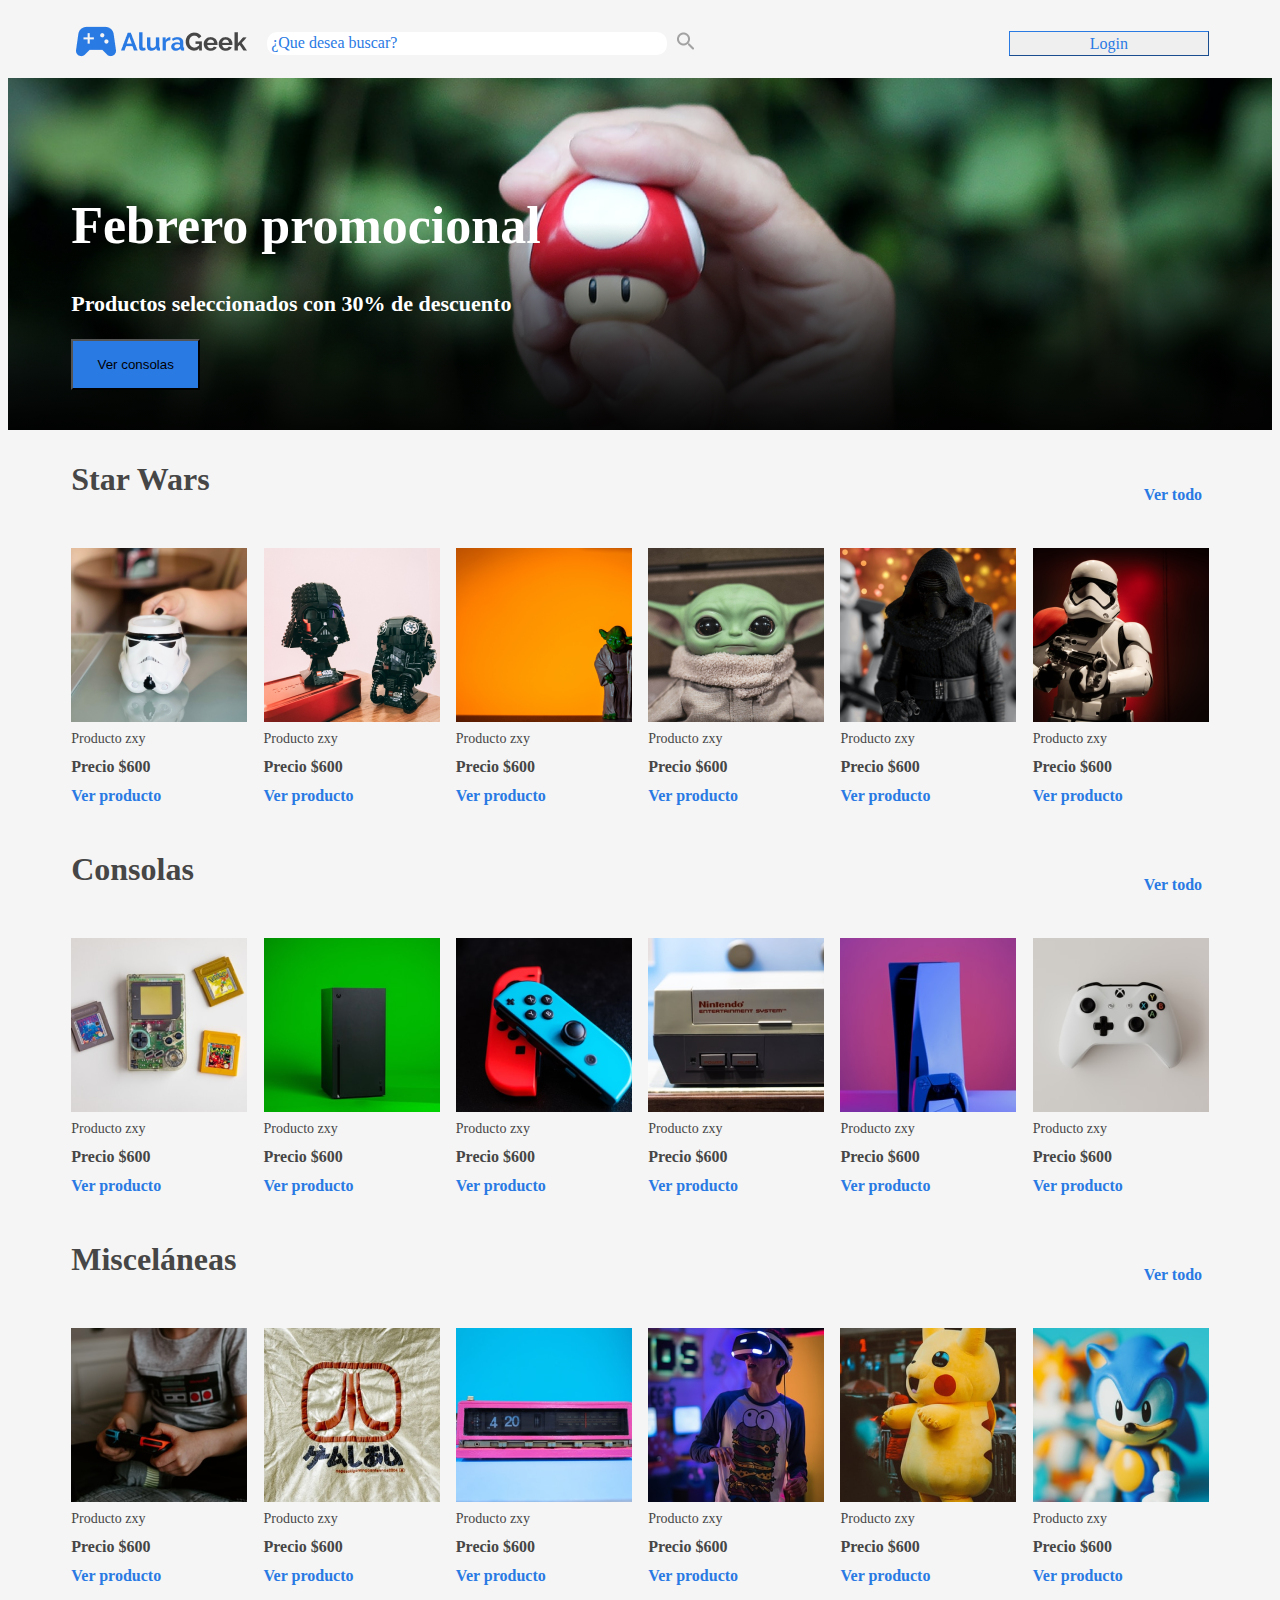
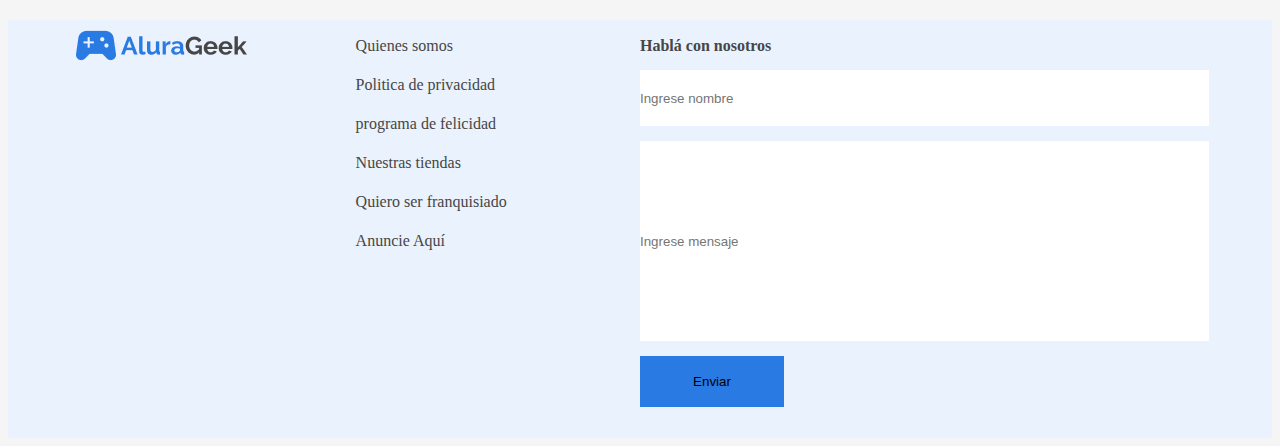
<file: index.html>
<!DOCTYPE html>
<html lang="es">  
<head>    
    <title>Geek Station</title>    
    <meta charset="UTF-8">
    <meta name="title" content="Alura Geek">
    <meta name="description" content="Descripción de la WEB">    
    <link href="style.css" rel="stylesheet">    
</head>  
<body>
        
    <header>
        <div class="login__container">
            <div class="login__container__items">
                <div class="logo__search">
                    <ul>
                        <li> <img class="alura" src="assets/Logo.png"> </li>
                        <li><input class="input__search" type="text" value=" ¿Que desea buscar?"></li>
                        <div  class="lupa">
                            <li><image src="assets/lupa.png"></image></li>
                        </div>
                    </ul>
                </div>

                <div class="login__button">
                    <button type="button" class="button__login">Login</button>
                </div>

            </div>
        </div>       
    </header> 

    <nav>
        <div class="banner__container">
            <div class="banner__container__items">
                <h1 class="banner__titulo1">Febrero promocional </h1>
                <h3 class="banner__titulo2">Productos seleccionados con 30% de descuento</h3> 
                <button type="button" class="button_banner">Ver consolas</button>         
            </div>   
        </div>
    </nav>

    
    <section>      
        <article>

            <div class="article__container">
               
                <div class="items">

                    <div class="title__items">
                        <ul>
                            <li class="section">Star Wars</li>
                            <li class="see_more">Ver todo</li>
                        </ul>
                    </div>
                    
                    <div class="products">
                        <ul>
                            <div class="uno">
                                <li><img src="assets/star-wars.png">
                                    <ul class="products_description">
                                        <li class="li__description ">Producto zxy</li>
                                        <li class="li__precio" >Precio $600</li>
                                        <li class="li__ver" >Ver producto</li>
                                    </ul>
                                </li>
                            </div>

                            <div class="dos">
                                <li><img src="assets/stw-1.png">
                                    <ul class="products_description">
                                        <li class="li__description ">Producto zxy</li>
                                        <li class="li__precio" >Precio $600</li>
                                        <li class="li__ver" >Ver producto</li>
                                    </ul>
                                </li>
                            </div>

                            <div class="tres">
                                <li><img src="assets/stw-2.png">
                                    <ul class="products_description">
                                        <li class="li__description ">Producto zxy</li>
                                        <li class="li__precio" >Precio $600</li>
                                        <li class="li__ver" >Ver producto</li>
                                    </ul>
                                </li>
                            </div>

                            <div class="cuatro">
                                <li><img src="assets/stw-3.png">
                                    <ul class="products_description">
                                        <li class="li__description ">Producto zxy</li>
                                        <li class="li__precio" >Precio $600</li>
                                        <li class="li__ver" >Ver producto</li>
                                    </ul>
                                </li>
                            </div>

                            <div class="cinco">
                                <li><img src="assets/stw-4.png">
                                    <ul class="products_description">
                                        <li class="li__description ">Producto zxy</li>
                                        <li class="li__precio" >Precio $600</li>
                                        <li class="li__ver" >Ver producto</li>
                                    </ul>
                                </li>
                            </div>

                            <div class="seis">
                                <li><img src="assets/stw-5.png">
                                    <ul class="products_description">
                                        <li class="li__description ">Producto zxy</li>
                                        <li class="li__precio" >Precio $600</li>
                                        <li class="li__ver" >Ver producto</li>
                                    </ul>
                                </li>
                            </div>
                        </ul>

                    </div>

                </div>

                <div class="items">

                    <div class="title__items">
                        <ul>
                            <li class="section">Consolas</li>
                            <li class="see_more">Ver todo</li>
                        </ul>
                    </div>
                    
                    <div class="products">
                        <ul>
                            <li><img src="assets/consola1.png">
                                <ul class="products_description">
                                    <li class="li__description ">Producto zxy</li>
                                    <li class="li__precio" >Precio $600</li>
                                    <li class="li__ver" >Ver producto</li>
                                </ul>
                            </li>

                            <li><img src="assets/consola2.png">
                                <ul class="products_description">
                                    <li class="li__description ">Producto zxy</li>
                                    <li class="li__precio" >Precio $600</li>
                                    <li class="li__ver" >Ver producto</li>
                                </ul>
                            </li>

                            <div class="tres">
                                <li><img src="assets/consola3.png">
                                    <ul class="products_description">
                                        <li class="li__description ">Producto zxy</li>
                                        <li class="li__precio" >Precio $600</li>
                                        <li class="li__ver" >Ver producto</li>
                                    </ul>
                                </li>
                            </div>

                            <div class="cuatro">
                                <li><img src="assets/consola4.png">
                                    <ul class="products_description">
                                        <li class="li__description ">Producto zxy</li>
                                        <li class="li__precio" >Precio $600</li>
                                        <li class="li__ver" >Ver producto</li>
                                    </ul>
                                </li>
                            </div>


                            <div class="cinco">
                                <li><img src="assets/consola5.png">
                                    <ul class="products_description">
                                        <li class="li__description ">Producto zxy</li>
                                        <li class="li__precio" >Precio $600</li>
                                        <li class="li__ver" >Ver producto</li>
                                    </ul>
                                </li>
                            </div>

                            <div class="seis">
                                <li><img src="assets/consola6.png">
                                    <ul class="products_description">
                                        <li class="li__description ">Producto zxy</li>
                                        <li class="li__precio" >Precio $600</li>
                                        <li class="li__ver" >Ver producto</li>
                                    </ul>
                                </li>
                            </div>
                        </ul>

                    </div>

                </div>

                <div class="items">

                    <div class="title__items">
                        <ul>
                            <li class="section">Misceláneas</li>
                            <li class="see_more">Ver todo</li>
                        </ul>
                    </div>
                    
                    <div class="products">
                        <ul>
                            <li><img src="assets/miss1.png">
                                <ul class="products_description">
                                    <li class="li__description ">Producto zxy</li>
                                    <li class="li__precio" >Precio $600</li>
                                    <li class="li__ver" >Ver producto</li>
                                </ul>
                            </li>

                            <li><img src="assets/miss2.png">
                                <ul class="products_description">
                                    <li class="li__description ">Producto zxy</li>
                                    <li class="li__precio" >Precio $600</li>
                                    <li class="li__ver" >Ver producto</li>
                                </ul>
                            </li>

                            <div class="tres">
                                <li><img src="assets/miss3.png">
                                    <ul class="products_description">
                                        <li class="li__description ">Producto zxy</li>
                                        <li class="li__precio" >Precio $600</li>
                                        <li class="li__ver" >Ver producto</li>
                                    </ul>
                                </li>
                            </div>

                            <div class="cuatro">
                                <li><img src="assets/miss4.png">
                                    <ul class="products_description">
                                        <li class="li__description ">Producto zxy</li>
                                        <li class="li__precio" >Precio $600</li>
                                        <li class="li__ver" >Ver producto</li>
                                    </ul>
                                </li>
                            </div>

                            <div class="cinco">
                                <li><img src="assets/miss5.png">
                                    <ul class="products_description">
                                        <li class="li__description ">Producto zxy</li>
                                        <li class="li__precio" >Precio $600</li>
                                        <li class="li__ver" >Ver producto</li>
                                    </ul>
                                </li>
                            </div>

                            <div class="seis">
                                <li><img src="assets/miss6.png">
                                    <ul class="products_description">
                                        <li class="li__description ">Producto zxy</li>
                                        <li class="li__precio" >Precio $600</li>
                                        <li class="li__ver" >Ver producto</li>
                                    </ul>
                            </li>
                            </div>
                        </ul>

                    </div>

                </div>

            </div>

            
        </article>      
    </section>


    <footer>
        <div class="footer__container">
            
            <div class="footer__items">
                

                <div class="une">
                    <div class="logo">
                        <img class="alura" src="assets/Logo.png">
                    </div>
                    <div class="mapa">
                        <ul class="mapa__list">
                            <li>Quienes somos </li>
                            <li>Politica de privacidad</li>
                            <li>programa de felicidad</li>
                            <li>Nuestras tiendas</li>
                            <li>Quiero ser franquisiado</li>
                            <li>Anuncie Aquí</li>
                        </ul>
                    </div>
                </div>



                <div class="form__contact">
                    <ul>
                        <li class="habla">Hablá con nosotros</li>
                        <li><input class="txtName" type="text" name="nombre" placeholder="Ingrese nombre"> </li>
                        <li><input class="txtMensaje" type="text" name="mensaje" placeholder="Ingrese mensaje"></li>
                        <li><button class="btnSubmit" type="submit"> Enviar</button> </li>
                    </ul>

                </div>
            </div>
        </div>
    </footer>

</body>  
</html>
</file>
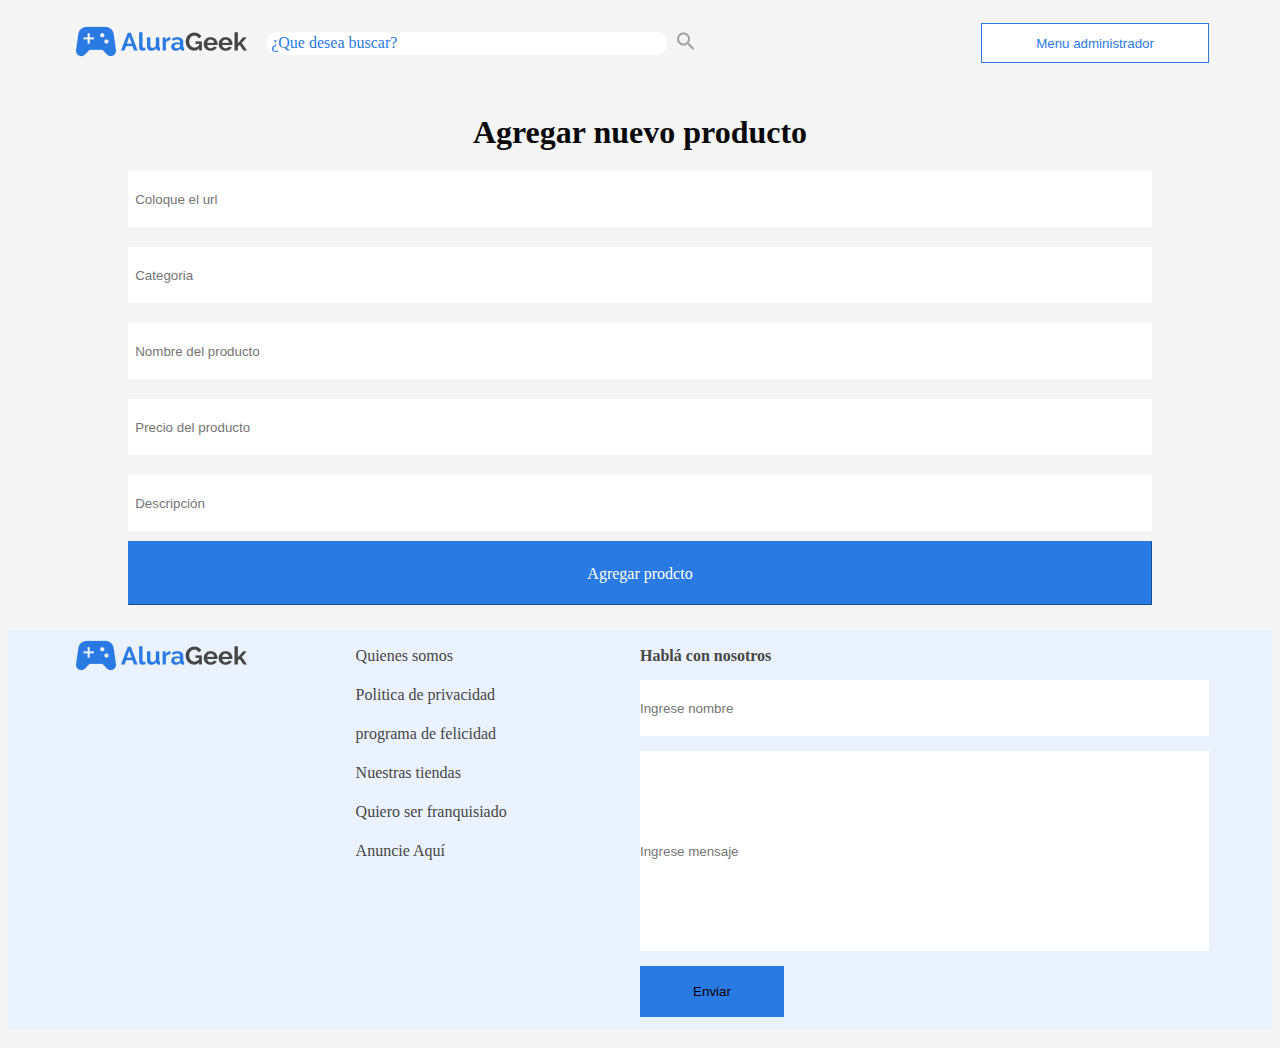
<file: agrega_producto.html>
<!DOCTYPE html>
<html lang="es">  
<head>    
    <title>Título de la WEB</title>    
    <meta charset="UTF-8">
    <meta name="title" content="Alura Geek">
    <meta name="description" content="Descripción de la WEB">    
    <link href="style__agrega__producto.css" rel="stylesheet">    
</head>  
<body>
        
    <header>
        <div class="login__container">
            <div class="login__container__items">
                <div class="logo__search">
                    <ul>
                        <li> <img class="alura" src="assets/Logo.png"> </li>
                        <li><input class="input__search" type="text" value=" ¿Que desea buscar?"></li>
                        <div  class="lupa">
                            <li><image src="assets/lupa.png"></image></li>
                        </div>
                    </ul>
                </div>
                <div class="login__button">
                    <button type="button" class="menu__administrador">Menu administrador</button>
                </div>

            </div>
        </div>       
    </header> 

    <nav>
        
        <div class="banner__container">
            <div class="banner__container__items">
                <form class="form__container" action="#" method="">
                    <h2 class="elementos_form" id="titulo1">Agregar nuevo producto</h2>
                    <input type="url" class="elementos_form" placeholder="  Coloque el url">
                    <input type="text" class="elementos_form"  placeholder="  Categoria">
                    <input type="text" class="elementos_form" placeholder="  Nombre del producto">
                    <input type="number" class="elementos_form" placeholder="  Precio del producto">
                    <input type="text" class="elementos_form" placeholder="  Descripción">
                    <button type="submit" class="button__login">Agregar prodcto</button>
                </form>         
            </div>   
        </div>

    </nav>

    

    <footer>
        <div class="footer__container">
            
            <div class="footer__items">
                

                <div class="une">

                    <div class="logo">
                        <img class="alura" src="assets/Logo.png">
                    </div>

                    <div class="mapa">
                        <ul class="mapa__list">
                            <li>Quienes somos </li>
                            <li>Politica de privacidad</li>
                            <li>programa de felicidad</li>
                            <li>Nuestras tiendas</li>
                            <li>Quiero ser franquisiado</li>
                            <li>Anuncie Aquí</li>
                        </ul>
                    </div>
                    
                </div>



                <div class="form__contact">
                    <ul>
                        <li class="habla">Hablá con nosotros</li>
                        <li><input class="txtName" type="text" name="nombre" placeholder="Ingrese nombre"> </li>
                        <li><input class="txtMensaje" type="text" name="mensaje" placeholder="Ingrese mensaje"></li>
                        <li><button class="btnSubmit" type="submit"> Enviar</button> </li>
                    </ul>

                </div>
            </div>
        </div>
    </footer>

</body>  
</html>
</file>
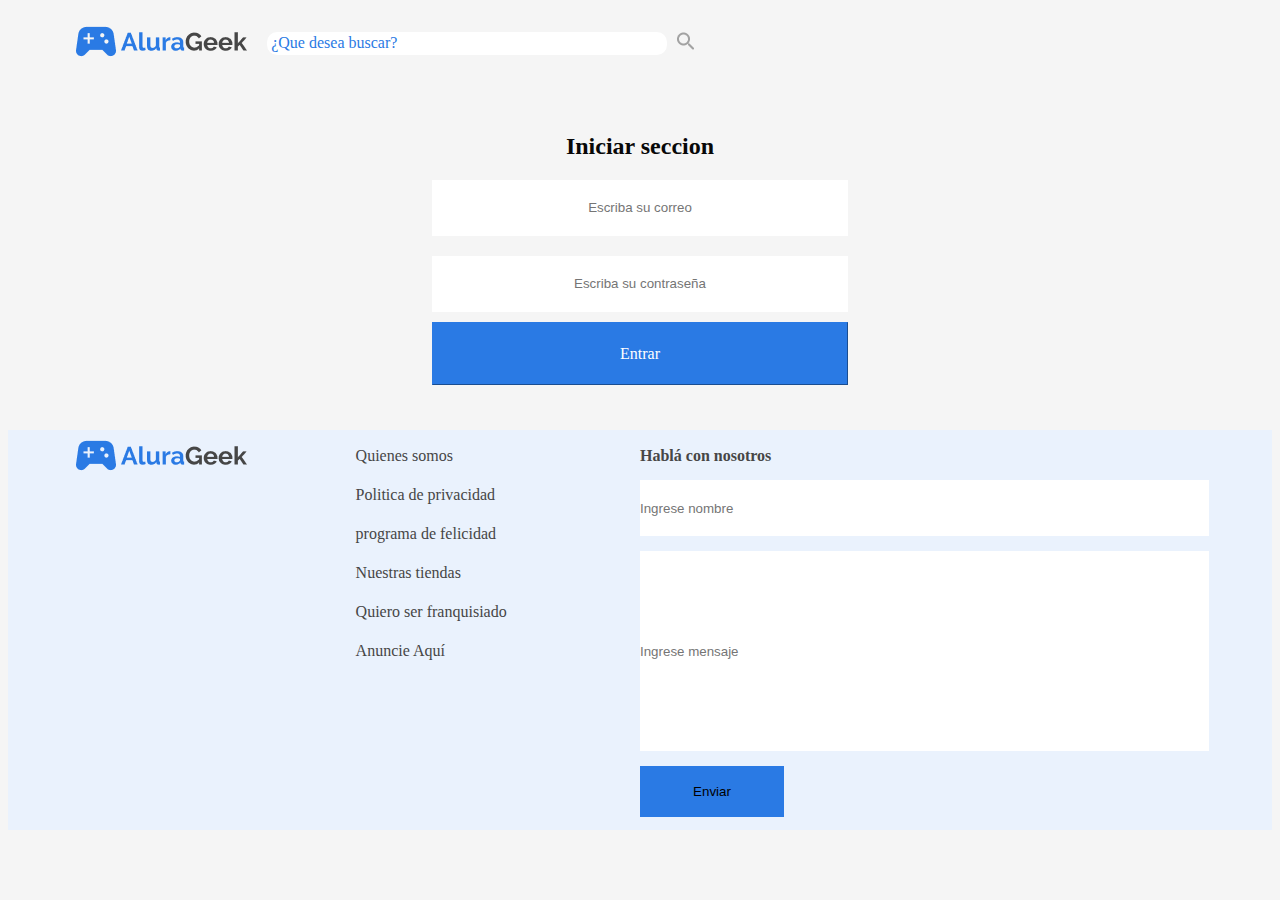
<file: homelogin.html>
<!DOCTYPE html>
<html lang="es">  
<head>    
    <title>Título de la WEB</title>    
    <meta charset="UTF-8">
    <meta name="title" content="Alura Geek">
    <meta name="description" content="Descripción de la WEB">    
    <link href="stylehomelogin.css" rel="stylesheet">  
     
</head>  
<body>
        
    <header>
        <div class="login__container">
            <div class="login__container__items">
                <div class="logo__search">
                    <ul>
                        <li> <img class="alura" src="assets/Logo.png"> </li>
                        <li><input class="input__search" type="text" value=" ¿Que desea buscar?"></li>
                        <div  class="lupa">
                            <li><image src="assets/lupa.png"></image></li>
                        </div>
                    </ul>
                </div>

            </div>
        </div>       
    </header> 

    <nav>
        
        <div class="banner__container">
            <div class="banner__container__items">
                <form class="form__container" id="form__container">
                    <h2 class="elementos_form" id="titulo1">Iniciar seccion</h2>
                    <input type="email" class="elementos_form" id="emailTxt" placeholder="Escriba su correo">
                    <input type="password" class="elementos_form" id="passwordTxt" placeholder="Escriba su contraseña">
                    <button type="submit" class="button__login" id="loginBtn">Entrar</button>
                </form>         
            </div>   
        </div>

    </nav>

    

    <footer>
        <div class="footer__container">
            
            <div class="footer__items">
                

                <div class="une">

                    <div class="logo">
                        <img class="alura" src="assets/Logo.png">
                    </div>

                    <div class="mapa">
                        <ul class="mapa__list">
                            <li>Quienes somos </li>
                            <li>Politica de privacidad</li>
                            <li>programa de felicidad</li>
                            <li>Nuestras tiendas</li>
                            <li>Quiero ser franquisiado</li>
                            <li>Anuncie Aquí</li>
                        </ul>
                    </div>
                    
                </div>



                <div class="form__contact">
                    <ul>
                        <li class="habla">Hablá con nosotros</li>
                        <li><input class="txtName" type="text" name="nombre" placeholder="Ingrese nombre"> </li>
                        <li><input class="txtMensaje" type="text" name="mensaje" placeholder="Ingrese mensaje"></li>
                        <li><button class="btnSubmit" type="submit"> Enviar</button> </li>
                    </ul>

                </div>
            </div>
        </div>
    </footer>

</body>  
<script src="script.js"></script> 
</html>
</file>
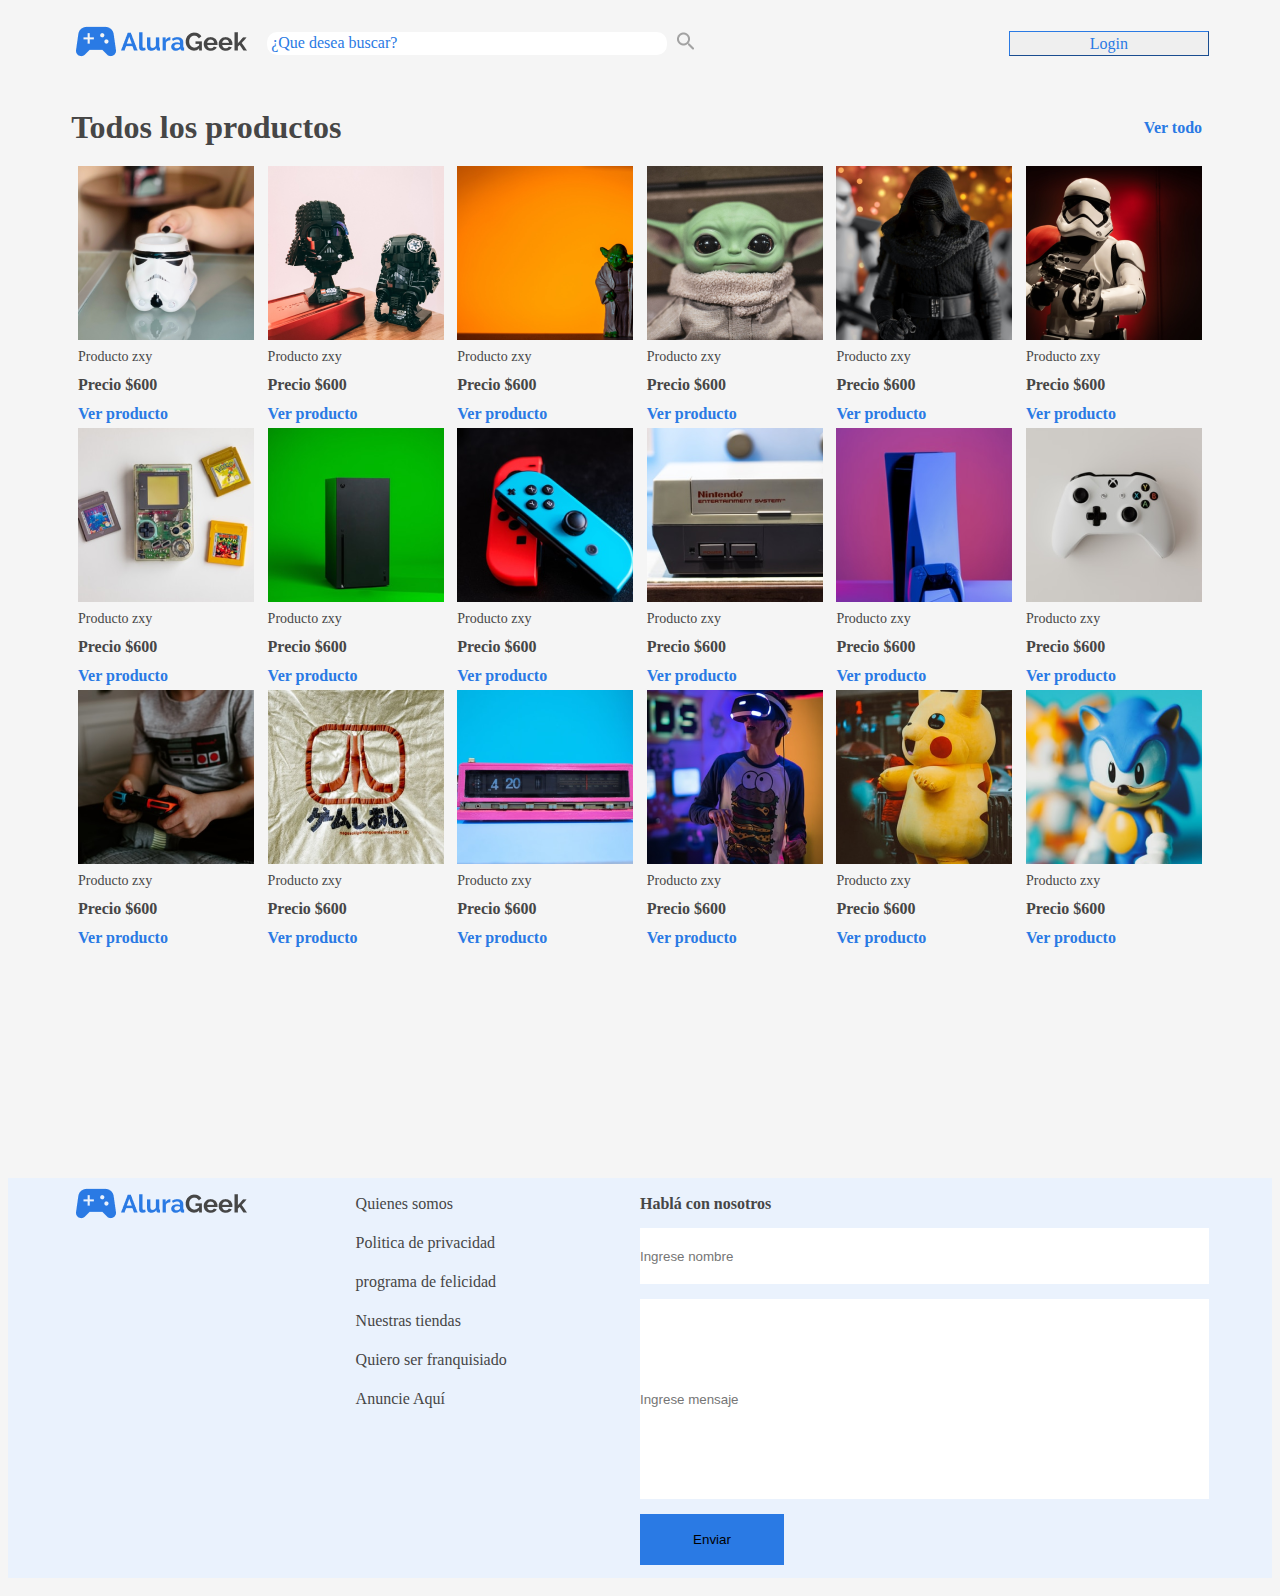
<file: todoslosproductos.html>
<!DOCTYPE html>
<html lang="es">  
<head>    
    <title>Título de la WEB</title>    
    <meta charset="UTF-8">
    <meta name="title" content="Alura Geek">
    <meta name="description" content="Descripción de la WEB">    
    <link href="stylestodoslosproductos.css" rel="stylesheet">    
</head>  
<body>
        
    <header>
        <div class="login__container">
            <div class="login__container__items">
                <div class="logo__search">
                    <ul>
                        <li> <img class="alura" src="assets/Logo.png"> </li>
                        <li><input class="input__search" type="text" value=" ¿Que desea buscar?"></li>
                        <div  class="lupa">
                            <li><image src="assets/lupa.png"></image></li>
                        </div>
                    </ul>
                </div>

                <div class="login__button">
                    <button type="button" class="button__login">Login</button>
                </div>

            </div>
        </div>       
    </header> 

    
    <section>      
        <article>
            <div class="article__container">
                <div class="items">
                    <div class="title__items">
                        <ul>
                            <li class="section">Todos los productos</li>
                            <li class="see_more">Ver todo</li>
                        </ul>
                    </div>
                    <div class="products">
                        
                            <div class="uno">
                                <li><img src="assets/star-wars.png">
                                    <ul class="products_description">
                                        <li class="li__description ">Producto zxy</li>
                                        <li class="li__precio" >Precio $600</li>
                                        <li class="li__ver" >Ver producto</li>
                                    </ul>
                                </li>
                            </div>

                            <div class="dos">
                                <li><img src="assets/stw-1.png">
                                    <ul class="products_description">
                                        <li class="li__description ">Producto zxy</li>
                                        <li class="li__precio" >Precio $600</li>
                                        <li class="li__ver" >Ver producto</li>
                                    </ul>
                                </li>
                            </div>

                            <div class="tres">
                                <li><img src="assets/stw-2.png">
                                    <ul class="products_description">
                                        <li class="li__description ">Producto zxy</li>
                                        <li class="li__precio" >Precio $600</li>
                                        <li class="li__ver" >Ver producto</li>
                                    </ul>
                                </li>
                            </div>

                            <div class="cuatro">
                                <li><img src="assets/stw-3.png">
                                    <ul class="products_description">
                                        <li class="li__description ">Producto zxy</li>
                                        <li class="li__precio" >Precio $600</li>
                                        <li class="li__ver" >Ver producto</li>
                                    </ul>
                                </li>
                            </div>

                            <div class="cinco">
                                <li><img src="assets/stw-4.png">
                                    <ul class="products_description">
                                        <li class="li__description ">Producto zxy</li>
                                        <li class="li__precio" >Precio $600</li>
                                        <li class="li__ver" >Ver producto</li>
                                    </ul>
                                </li>
                            </div>

                            <div class="seis">
                                <li><img src="assets/stw-5.png">
                                    <ul class="products_description">
                                        <li class="li__description ">Producto zxy</li>
                                        <li class="li__precio" >Precio $600</li>
                                        <li class="li__ver" >Ver producto</li>
                                    </ul>
                                </li>
                            </div>

                            <div class="seis">
                            <li><img src="assets/consola1.png">
                                <ul class="products_description">
                                    <li class="li__description ">Producto zxy</li>
                                    <li class="li__precio" >Precio $600</li>
                                    <li class="li__ver" >Ver producto</li>
                                </ul>
                            </li>
                            </div>

                            <div class="seis">
                            <li><img src="assets/consola2.png">
                                <ul class="products_description">
                                    <li class="li__description ">Producto zxy</li>
                                    <li class="li__precio" >Precio $600</li>
                                    <li class="li__ver" >Ver producto</li>
                                </ul>
                            </li>
                            </div>

                            <div class="tres">
                                <li><img src="assets/consola3.png">
                                    <ul class="products_description">
                                        <li class="li__description ">Producto zxy</li>
                                        <li class="li__precio" >Precio $600</li>
                                        <li class="li__ver" >Ver producto</li>
                                    </ul>
                                </li>
                            </div>

                            <div class="cuatro">
                                <li><img src="assets/consola4.png">
                                    <ul class="products_description">
                                        <li class="li__description ">Producto zxy</li>
                                        <li class="li__precio" >Precio $600</li>
                                        <li class="li__ver" >Ver producto</li>
                                    </ul>
                                </li>
                            </div>


                            <div class="cinco">
                                <li><img src="assets/consola5.png">
                                    <ul class="products_description">
                                        <li class="li__description ">Producto zxy</li>
                                        <li class="li__precio" >Precio $600</li>
                                        <li class="li__ver" >Ver producto</li>
                                    </ul>
                                </li>
                            </div>

                            <div class="seis">
                                <li><img src="assets/consola6.png">
                                    <ul class="products_description">
                                        <li class="li__description ">Producto zxy</li>
                                        <li class="li__precio" >Precio $600</li>
                                        <li class="li__ver" >Ver producto</li>
                                    </ul>
                                </li>
                            </div>
                            <div class="seis">
                            <li><img src="assets/miss1.png">
                                <ul class="products_description">
                                    <li class="li__description ">Producto zxy</li>
                                    <li class="li__precio" >Precio $600</li>
                                    <li class="li__ver" >Ver producto</li>
                                </ul>
                            </li>
                            </div>

                            <div class="seis">
                            <li><img src="assets/miss2.png">
                                <ul class="products_description">
                                    <li class="li__description ">Producto zxy</li>
                                    <li class="li__precio" >Precio $600</li>
                                    <li class="li__ver" >Ver producto</li>
                                </ul>
                            </li>
                            </div>

                            <div class="tres">
                                <li><img src="assets/miss3.png">
                                    <ul class="products_description">
                                        <li class="li__description ">Producto zxy</li>
                                        <li class="li__precio" >Precio $600</li>
                                        <li class="li__ver" >Ver producto</li>
                                    </ul>
                                </li>
                            </div>

                            <div class="cuatro">
                                <li><img src="assets/miss4.png">
                                    <ul class="products_description">
                                        <li class="li__description ">Producto zxy</li>
                                        <li class="li__precio" >Precio $600</li>
                                        <li class="li__ver" >Ver producto</li>
                                    </ul>
                                </li>
                            </div>

                            <div class="cinco">
                                <li><img src="assets/miss5.png">
                                    <ul class="products_description">
                                        <li class="li__description ">Producto zxy</li>
                                        <li class="li__precio" >Precio $600</li>
                                        <li class="li__ver" >Ver producto</li>
                                    </ul>
                                </li>
                            </div>

                            <div class="seis">
                                <li><img src="assets/miss6.png">
                                    <ul class="products_description">
                                        <li class="li__description ">Producto zxy</li>
                                        <li class="li__precio" >Precio $600</li>
                                        <li class="li__ver" >Ver producto</li>
                                    </ul>
                            </li>
                            </div>               

                        
 
                    </div>

                </div>

                

                

            </div>

            
        </article>      
    </section>


    <footer>
        <div class="footer__container">
            
            <div class="footer__items">
                

                <div class="une">
                    <div class="logo">
                        <img class="alura" src="assets/Logo.png">
                    </div>
                    <div class="mapa">
                        <ul class="mapa__list">
                            <li>Quienes somos </li>
                            <li>Politica de privacidad</li>
                            <li>programa de felicidad</li>
                            <li>Nuestras tiendas</li>
                            <li>Quiero ser franquisiado</li>
                            <li>Anuncie Aquí</li>
                        </ul>
                    </div>
                </div>

                <div class="form__contact">
                    <ul>
                        <li class="habla">Hablá con nosotros</li>
                        <li><input class="txtName" type="text" name="nombre" placeholder="Ingrese nombre"> </li>
                        <li><input class="txtMensaje" type="text" name="mensaje" placeholder="Ingrese mensaje"></li>
                        <li><button class="btnSubmit" type="submit"> Enviar</button> </li>
                    </ul>

                </div>
            </div>
        </div>
    </footer>

</body>  
</html>
</file>
<file: style.css>
/*--------------main styles -------------    */

header .login__container{
    width:100%;
    height: 70px;
    margin:0px;

}
nav .banner__container {
    width:100%;
    height: 352px;
    background: linear-gradient(180deg, rgba(0, 0, 0, 0) 41.15%, rgba(0, 0, 0, 0.8) 100%), url(/assets/banner-image.png);
    background-repeat: no-repeat;
    background-position: center; /* Center the image */
    background-size: cover; /* Resize the background image to cover the entire container */
}
section .article__container{
    width:100%;
    height: 1100px;
    margin:0px;
}
footer .footer__container{
    width:100%;
    margin-top:90px;
    /*padding-top: 70px;*/
    /* Azul/10% */
    background: #EAF2FD;
    /*border: solid 1px;*/

}
body{
    background: #F5F5F5;
}

/*------------------desktop  styles -----------------*/




/*-----------Loging header ----------*/
.login__container{
    display:flex;
    flex-direction:column;

    align-items: center;
    justify-content: center;
  

   
}
.login__container__items{
    width:90%;
    display:flex;
    justify-content:space-between;
    align-items: center;
    /*border: 1px solid black;*/
}

.input__search{
    width:400px;
    height: 23px;
    color: #2A7AE4;
    font-family: 'Raleway';
    font-style: normal;
    font-weight: 400;
    font-size: 16px;
    line-height: 19px;
    border-color: #2A7AE4;
    border-width: 1px; 
    margin-left: 20px;
    border:0px;
}

.logo__search {
    width:55%;
    align-items: center;
}
.logo__search input{
    border:0;
    border-radius: 10px 10px;

}

.login__button{
    width:20%;
    display:flex;
    justify-content:flex-end;
}

.button__login{
    width:200px;
    height: 25px;
    color: #2A7AE4;
    font-family: 'Raleway';
    font-style: normal;
    font-weight: 400;
    font-size: 16px;
    line-height: 19px;
    border-color: #2A7AE4;
    border-width: 1px;
}

.logo__search ul {
    display:flex;
    align-items: center;
    list-style:none;
    justify-content: space-between;
    /*justify-content: flex-start;*/
    
    padding: 0;
    
}
.lupa {

    /*border:1px solid black !important;*/
    width:10%;
    padding-left:10px;
}

/******************  bannner ***********************/


.banner__container{
    /*border:1px solid red !important;*/
    display:flex;
    flex-direction:column;

    align-items: center;
    justify-content: flex-end;
 
}
.banner__container__items{
    width:90%;
    /*border:1px solid white;*/
    color: #FFFFFF;
    margin-bottom:40px;
}
.banner__titulo1{
    width: 751px;
    width: auto;
    height: 61px;
    font-family: 'Raleway';
    font-style: normal;
    font-weight: 700;
    font-size: 52px;
    line-height: 61px;
}

.banner__titulo2{
    width: 751px;
    height: 26px;
    width: auto;
    
    font-family: 'Raleway';
    font-style: normal;
    font-weight: 700;
    font-size: 22px;
    line-height: 26px;
    color: #FFFFFF;
}

.button_banner{
    width: 129px;
    height: 51px;
    background: #2A7AE4;
}

/******************  articles*********************/

.article__container{

    display:flex;
    flex-direction:column;
    align-items: center;
 
}


/*.article__container ul{*/
.title__items ul{
    width:100%;
    display:flex;
    justify-content: space-between;
    list-style:none;
    padding:0;
    margin: 0;
   /* border:1px solid black;*/
    align-items: center;

}


.items{
    width:90%;
    height:400px;
    display:flex;
    flex-direction:column;
    margin-top: 10px;
    margin-bottom: 10px;
    /*border:1px solid black;*/

    /*align-items: center;*/
}
.title__items{
    /*border:1px solid black;*/
    display:flex;
    width:100%;
    margin-top: 20px;
    margin-bottom: 20px;

}
.products ul{
    padding:0;
    margin: 0;
    list-style:none;
    display:flex;
    justify-content:space-between;
}


.products_description{

    flex-direction:column;


    
}
.section{
    width: 148px;
    height: 38px;
    /*border: solid 1px;*/
    padding-bottom: 30px;

    font-family: 'Raleway';
    font-style: normal;
    font-weight: 700;
    font-size: 32px;
    line-height: 38px;

    color: #464646;
}
.see_more{
    width: 65px;
    height: 19px;

    font-family: 'Raleway';
    font-style: normal;
    font-weight: 700;
    font-size: 16px;
    line-height: 19px;
    color: #2A7AE4;
}


.li__description{
    width: 176px;
    height: 16px;
    font-family: 'Raleway';
    font-style: normal;
    font-weight: 500;
    font-size: 14px;
    line-height: 16px;
    color: #464646;
    padding:5px 0 5px 0;
}

.li__precio{
    width: 176px;
    height: 19px;
    font-family: 'Raleway';
    font-style: normal;
    font-weight: 700;
    font-size: 16px;
    line-height: 19px;
    color: #464646;
    padding:5px 0 5px 0;
}
.li__ver{
    width: 100px;
    height: 19px;
    font-family: 'Raleway';
    font-style: normal;
    font-weight: 700;
    font-size: 16px;
    line-height: 19px;
    color: #2A7AE4;
    padding:5px 0 5px 0;
}
/************* fooooter  ***************************/
.footer__container{
    display: flex;
    flex-direction:column;
    align-content: center;
    align-items: center;
    flex-wrap: wrap;
}
.une{
    display:inline-flex;

    width:50%;
    padding:0px;
    margin: 0px;
    justify-content:space-between;
    
}
.footer__items{
    display: flex;
    width:90%;
    align-content: center;
}
.logo{
    width:25%;
}
.mapa{
    width:50%;
    padding:0;
    font-family: 'Raleway';
    font-style: normal;
    font-weight: 500;
    font-size: 16px;
    line-height: 19px;

    


}
.mapa ul{
    list-style: none;
    padding:0;
}
.mapa li{
    margin-bottom:20px;

}
.mapa__list{
    font-family: 'Raleway';
    font-style: normal;
    font-weight: 500;
    font-size: 16px;
    line-height: 19px;
    color: #464646;
}
.form__contact{
    width:50%;

}
.habla{

    font-family: 'Raleway';
    font-style: normal;
    font-weight: 700;
    font-size: 16px;
    line-height: 19px;
    color: #464646;
}
input{
    width: 100%;
    height: 56px;
    margin: 0;
    padding:0;
}
.txtName .txtMensaje{
    width:400px;

   
}
.txtMensaje{
    height:200px !important;
    border:0px;

}
.txtName {
    border:0px;
}

.txtName::placeholder {
   text-align: left;

  }
.txtMensaje::placeholder{
    text-align: left; 
  }


.btnSubmit{
    width: 144px;
    height: 51px;
    background: #2A7AE4;
    border:0;
}
.form__contact ul{
    width:100%;
    list-style: none;
    padding:0;
}
.form__contact li{
    padding-bottom: 15px;
    width:100%;
}

/************************************** tablet ************************************************/
@media only screen and (min-width: 576px) and (max-width: 767px) {

    .cinco{
        display:none;   
    }
    .seis{
        display:none;
    }
    body {

    }

    .products img{
        width: 154px;
        height: 164px;
    }
    .une{
        display:block;
        width:50%;
        padding:0px;
        margin: 0px;
        justify-content:space-between;
        
    }
    .logo__search input{
        border:0;
        border-radius: 10px 10px;
        width:100%;
    }
    .lupa {
        /*border:1px solid black !important;*/
        width:5%;
        padding-left:2px;
    }
    .article__container{

padding: 0;
margin: 0;
     
    }

}

/********************************Mobile****************************************/
@media only screen and (max-width: 575px) {

    .input__search{
        display: none;
    }
    .button__login{
        width: auto;
        order:-1;
    }

    .banner__titulo1{
        width:auto;
    }
    .banner__titulo2{
        width:auto;
    }
    .footer__container{
        height:800px !important;
        width:90%;
    }
    
    .tres{
        display:none;   
    }

    .cuatro{
        display:none;
    }

    .cinco{
        display:none;   
    }

    .seis{
        display:none;
    }

    body {

    }
    .une{

        display: flex;
        flex-direction: column;
        align-items: center; 
    
        width:100%;
    }
    .footer__items{
        display: flex;
        flex-direction:column;
        align-content: center;
        align-items: center;
    }

    .mapa__list{
        display: flex;
        flex-direction: column;
        align-items: center;
    }

    .mapa{
        display: flex;
        flex-direction:column;

        align-items: center;

    }
    .logo{
        padding:0;
        margin:0;


        display: flex;
        flex-direction: column;
        align-items: center;
    }
    .form__contact{
        width:100%;
    }
    

}
</file>
<file: style__agrega__producto.css>
/*--------------main styles -------------    */

header .login__container{
    width:100%;
    height: 70px;
    margin:0px;


}
nav .banner__container {
    width:100%;
    height: 552px;
 
}
section .article__container{
    width:100%;
    height: 1400px;
    margin:0px;
}
footer .footer__container{
    width:100%;
    height: 400px;
    margin:0px;
    /* Azul/10% */
    background: #EAF2FD;

}
body{
    background: #F5F5F5;
}

.camp__descriptions{
    background-color: white;
    margin-bottom:px;
}
/*------------------desktop  styles -----------------*/

.menu__administrador{
    width: 836px;
    height: 40px;
    /* Preto/branco */
    background: #FFFFFF;
    color: #2A7AE4;
    border:1px solid  #2A7AE4;
}


#titulo1{
    font-family: Raleway;
    font-size: 32px;
    font-weight: 700;
    line-height: 38px;
    letter-spacing: 0em;
    text-align: center;

}



/*-----------Loging header ----------*/
.login__container{
    display:flex;
    flex-direction:column;
    align-items: center;
    justify-content: center;
}

.login__container__items{
    width:90%;
    display:flex;
    justify-content:space-between;
    align-items: center;

}

.input__search{
    width:400px;
    height: 23px;
    color: #2A7AE4;
    font-family: 'Raleway';
    font-style: normal;
    font-weight: 400;
    font-size: 16px;
    line-height: 19px;
    border-color: #2A7AE4;
    border-width: 1px; 
    margin-left: 20px;
    border:0px;
}

.logo__search {
    width:55%;
    align-items: center;
}
.logo__search input{
    border:0;
    border-radius: 10px 10px;

}

.login__button{
    width:20%;
    display:flex;
    justify-content:flex-end;
}



.logo__search ul {
    display:flex;
    align-items: center;
    list-style:none;
    justify-content: space-between;
    /*justify-content: flex-start;*/
    
    padding: 0;
    
}
.lupa {

    /*border:1px solid black !important;*/
    width:10%;
    padding-left:10px;
}

/******************  bannner ***********************/


.banner__container{
    /*border:1px solid red !important;*/
    display:flex;
    flex-direction:column;
    align-items: center;
    justify-content:center;
    width: 423px;
    height: 63.13px;

}
.banner__container__items{
    
    /*border:1px solid red !important;*/
    color: #080808;

}


.elementos_form{
    width:100%;
    margin-top:10px;
    margin-bottom: 10px;
    text-align:left;
    border:0px;
    
}


.button__login{
    width:100%;
    height: 63.13px;
    color: #ffffff;
    font-family: 'Raleway';
    font-style: normal;
    font-weight: 400;
    font-size: 16px;
    line-height: 19px;
    border-color: #2A7AE4;
    border-width: 1px;
    background-color: #2A7AE4;



}

/******************  articles*********************/

.article__container{
    display:flex;
    flex-direction:column;
    align-items: center;
 
}


/*.article__container ul{*/
.title__items ul{
    width:100%;
    display:flex;
    justify-content: space-between;
    list-style:none;
    padding:0;
    margin: 0;
   /* border:1px solid black;*/
    align-items: center;

}


.items{
    width:90%;
    height:400px;
    display:flex;
    flex-direction:column;
    margin-top: 10px;
    margin-bottom: 10px;
    /*border:1px solid black;*/

    /*align-items: center;*/
}
.title__items{
    /*border:1px solid black;*/
    display:flex;
    width:100%;
    margin-top: 20px;
    margin-bottom: 20px;

}
.products ul{
    padding:0;
    margin: 0;
    list-style:none;
    display:flex;
    justify-content:space-between;
}


.products_description{

    flex-direction:column;


    
}
.section{
    width: 148px;
    height: 38px;

    font-family: 'Raleway';
    font-style: normal;
    font-weight: 700;
    font-size: 32px;
    line-height: 38px;

    color: #464646;
}
.see_more{
    width: 65px;
    height: 19px;

    font-family: 'Raleway';
    font-style: normal;
    font-weight: 700;
    font-size: 16px;
    line-height: 19px;
    color: #2A7AE4;
}


.li__description{
    width: 176px;
    height: 16px;
    font-family: 'Raleway';
    font-style: normal;
    font-weight: 500;
    font-size: 14px;
    line-height: 16px;
    color: #464646;
    padding:5px 0 5px 0;
}

.li__precio{
    width: 176px;
    height: 19px;
    font-family: 'Raleway';
    font-style: normal;
    font-weight: 700;
    font-size: 16px;
    line-height: 19px;
    color: #464646;
    padding:5px 0 5px 0;
}
.li__ver{
    width: 100px;
    height: 19px;
    font-family: 'Raleway';
    font-style: normal;
    font-weight: 700;
    font-size: 16px;
    line-height: 19px;
    color: #2A7AE4;
    padding:5px 0 5px 0;
}
/************* fooooter  ***************************/
.footer__container{
    display: flex;
    flex-direction:column;
    align-content: center;
    align-items: center;
    flex-wrap: wrap;
}
.une{
    display:inline-flex;

    width:50%;
    padding:0px;
    margin: 0px;
    justify-content:space-between;
    
}
.footer__items{
    display: flex;
    width:90%;
    align-content: center;
}
.logo{
    width:25%;
}
.mapa{
    width:50%;
    padding:0;
    font-family: 'Raleway';
    font-style: normal;
    font-weight: 500;
    font-size: 16px;
    line-height: 19px;
}
.mapa ul{
    list-style: none;
    padding:0;
}
.mapa li{
    margin-bottom:20px;

}
.mapa__list{
    font-family: 'Raleway';
    font-style: normal;
    font-weight: 500;
    font-size: 16px;
    line-height: 19px;
    color: #464646;
}
.form__contact{
    width:50%;

}
.habla{

    font-family: 'Raleway';
    font-style: normal;
    font-weight: 700;
    font-size: 16px;
    line-height: 19px;
    color: #464646;
}
input{
    width: 100%;
    height: 56px;
    margin: 0;
    padding:0;
}
.txtName .txtMensaje{
    width:400px;

   
}
.txtMensaje{
    height:200px !important;
    border:0px;

}
.txtName {
    border:0px;
}

.txtName::placeholder {
   text-align: left;

  }
.txtMensaje::placeholder{
    text-align: left; 
  }


.btnSubmit{
    width: 144px;
    height: 51px;
    background: #2A7AE4;
    border:0;
}
.form__contact ul{
    width:100%;
    list-style: none;
    padding:0;
}
.form__contact li{
    padding-bottom: 15px;
    width:100%;
}

/************************************** tablet ************************************************/
@media only screen and (min-width: 576px) and (max-width: 767px) {

    .menu__administrador{

        order:-1;
    }
    .cinco{
        display:none;   
    }
    .seis{
        display:none;
    }
    body {

    }

    .products img{
        width: 154px;
        height: 164px;
    }
    .une{
        display:block;
        width:50%;
        padding:0px;
        margin: 0px;
        justify-content:space-between;
        
    }
    .logo__search input{
        border:0;
        border-radius: 10px 10px;
        width:100%;
    }
    .lupa {
        /*border:1px solid black !important;*/
        width:5%;
        padding-left:2px;
    }
    .article__container{
        padding: 0;
        margin: 0;
    }




    .banner__container{
        display: flex;
        align-items: center;
        width: 423px;
        color: #080808;
    }
    

    .banner__container__items{
        display: flex;
        flex-direction:column;
        align-items:center;
        align-content: center;
        width: 423px;
        color: #080808;
    
    }


    .button__login{
        display: block;
        width:50%;
        margin-left: 25%;
        margin-right:25%;
        height: 63.13px;
        color: #ffffff;
        font-family: 'Raleway';
        font-style: normal;
        font-weight: 400;
        font-size: 16px;
        line-height: 19px;
        border-color: #2A7AE4;
        border-width: 1px;
        background-color: #2A7AE4;  
    }
    



}

/********************************Mobile****************************************/
@media only screen and (max-width: 575px) {

    .input__search{
        display: none;
    }
    .button__login{
        width: auto;
        order:-1;
    }

    .banner__titulo1{
        width:auto;
    }
    .banner__titulo2{
        width:auto;
    }
    .footer__container{
        height:800px !important;
        width:90%;
    }
    

    .une{

        display: flex;
        flex-direction: column;
        align-items: center; 
    
        width:100%;
    }
    .footer__items{
        display: flex;
        flex-direction:column;
        align-content: center;
        align-items: center;
    }

    .mapa__list{
        display: flex;
        flex-direction: column;
        align-items: center;
    }

    .mapa{
        display: flex;
        flex-direction:column;

        align-items: center;

    }
    .logo{
        padding:0;
        margin:0;


        display: flex;
        flex-direction: column;
        align-items: center;
    }
    .form__contact{
        width:100%;
    }


    .button__login{
        display: block;
        width:50%;
        margin-left: 25%;
        margin-right:25%;
        height: 63.13px;
        color: #ffffff;
        font-family: 'Raleway';
        font-style: normal;
        font-weight: 400;
        font-size: 16px;
        line-height: 19px;
        border-color: #2A7AE4;
        border-width: 1px;
        background-color: #2A7AE4;  
    }
    

}
</file>
<file: stylehomelogin.css>
/*--------------main styles -------------    */

header .login__container{
    width:100%;
    height: 70px;
    margin:0px;


}
nav .banner__container {
    width:100%;
    height: 352px;
 
}
section .article__container{
    width:100%;
    height: 1100px;
    margin:0px;
}
footer .footer__container{
    width:100%;
    height: 400px;
    margin:0px;
    /* Azul/10% */
    background: #EAF2FD;

}
body{
    background: #F5F5F5;
}

/*------------------desktop  styles -----------------*/




/*-----------Loging header ----------*/
.login__container{
    display:flex;
    flex-direction:column;

    align-items: center;
    justify-content: center;
  

   
}
.login__container__items{
    width:90%;
    display:flex;
    justify-content:space-between;
    align-items: center;
    /*border: 1px solid black;*/
}

.input__search{
    width:400px;
    height: 23px;
    color: #2A7AE4;
    font-family: 'Raleway';
    font-style: normal;
    font-weight: 400;
    font-size: 16px;
    line-height: 19px;
    border-color: #2A7AE4;
    border-width: 1px; 
    margin-left: 20px;
    border:0px;
}

.logo__search {
    width:55%;
    align-items: center;
}
.logo__search input{
    border:0;
    border-radius: 10px 10px;

}

.login__button{
    width:20%;
    display:flex;
    justify-content:flex-end;
}



.logo__search ul {
    display:flex;
    align-items: center;
    list-style:none;
    justify-content: space-between;
    /*justify-content: flex-start;*/
    
    padding: 0;
    
}
.lupa {

    /*border:1px solid black !important;*/
    width:10%;
    padding-left:10px;
}

/******************  bannner ***********************/


.banner__container{
    /*border:1px solid red !important;*/
    display:flex;
    flex-direction:column;
    align-items: center;
    justify-content:center;
    width: 423px;
    height: 63.13px;

}
.banner__container__items{
    
    /*border:1px solid red !important;*/
    color: #080808;

}

.elementos_form{
    width:100%;
    margin-top:10px;
    margin-bottom: 10px;
    text-align: center;
    border:0px;
    
}


.button__login{
    width:100%;
    height: 63.13px;
    color: #ffffff;
    font-family: 'Raleway';
    font-style: normal;
    font-weight: 400;
    font-size: 16px;
    line-height: 19px;
    border-color: #2A7AE4;
    border-width: 1px;
    background-color: #2A7AE4;



}

/******************  articles*********************/

.article__container{
    display:flex;
    flex-direction:column;
    align-items: center;
 
}


/*.article__container ul{*/
.title__items ul{
    width:100%;
    display:flex;
    justify-content: space-between;
    list-style:none;
    padding:0;
    margin: 0;
   /* border:1px solid black;*/
    align-items: center;

}


.items{
    width:90%;
    height:400px;
    display:flex;
    flex-direction:column;
    margin-top: 10px;
    margin-bottom: 10px;
    /*border:1px solid black;*/

    /*align-items: center;*/
}
.title__items{
    /*border:1px solid black;*/
    display:flex;
    width:100%;
    margin-top: 20px;
    margin-bottom: 20px;

}
.products ul{
    padding:0;
    margin: 0;
    list-style:none;
    display:flex;
    justify-content:space-between;
}


.products_description{

    flex-direction:column;


    
}
.section{
    width: 148px;
    height: 38px;

    font-family: 'Raleway';
    font-style: normal;
    font-weight: 700;
    font-size: 32px;
    line-height: 38px;

    color: #464646;
}
.see_more{
    width: 65px;
    height: 19px;

    font-family: 'Raleway';
    font-style: normal;
    font-weight: 700;
    font-size: 16px;
    line-height: 19px;
    color: #2A7AE4;
}


.li__description{
    width: 176px;
    height: 16px;
    font-family: 'Raleway';
    font-style: normal;
    font-weight: 500;
    font-size: 14px;
    line-height: 16px;
    color: #464646;
    padding:5px 0 5px 0;
}

.li__precio{
    width: 176px;
    height: 19px;
    font-family: 'Raleway';
    font-style: normal;
    font-weight: 700;
    font-size: 16px;
    line-height: 19px;
    color: #464646;
    padding:5px 0 5px 0;
}
.li__ver{
    width: 100px;
    height: 19px;
    font-family: 'Raleway';
    font-style: normal;
    font-weight: 700;
    font-size: 16px;
    line-height: 19px;
    color: #2A7AE4;
    padding:5px 0 5px 0;
}
/************* fooooter  ***************************/
.footer__container{
    display: flex;
    flex-direction:column;
    align-content: center;
    align-items: center;
    flex-wrap: wrap;
}
.une{
    display:inline-flex;

    width:50%;
    padding:0px;
    margin: 0px;
    justify-content:space-between;
    
}
.footer__items{
    display: flex;
    width:90%;
    align-content: center;
}
.logo{
    width:25%;
}
.mapa{
    width:50%;
    padding:0;
    font-family: 'Raleway';
    font-style: normal;
    font-weight: 500;
    font-size: 16px;
    line-height: 19px;

    


}
.mapa ul{
    list-style: none;
    padding:0;
}
.mapa li{
    margin-bottom:20px;

}
.mapa__list{
    font-family: 'Raleway';
    font-style: normal;
    font-weight: 500;
    font-size: 16px;
    line-height: 19px;
    color: #464646;
}
.form__contact{
    width:50%;

}
.habla{

    font-family: 'Raleway';
    font-style: normal;
    font-weight: 700;
    font-size: 16px;
    line-height: 19px;
    color: #464646;
}
input{
    width: 100%;
    height: 56px;
    margin: 0;
    padding:0;
}
.txtName .txtMensaje{
    width:400px;

   
}
.txtMensaje{
    height:200px !important;
    border:0px;

}
.txtName {
    border:0px;
}

.txtName::placeholder {
   text-align: left;

  }
.txtMensaje::placeholder{
    text-align: left; 
  }


.btnSubmit{
    width: 144px;
    height: 51px;
    background: #2A7AE4;
    border:0;
}
.form__contact ul{
    width:100%;
    list-style: none;
    padding:0;
}
.form__contact li{
    padding-bottom: 15px;
    width:100%;
}

/************************************** tablet ************************************************/
@media only screen and (min-width: 576px) and (max-width: 767px) {

    .cinco{
        display:none;   
    }
    .seis{
        display:none;
    }
    body {

    }

    .products img{
        width: 154px;
        height: 164px;
    }
    .une{
        display:block;
        width:50%;
        padding:0px;
        margin: 0px;
        justify-content:space-between;
        
    }
    .logo__search input{
        border:0;
        border-radius: 10px 10px;
        width:100%;
    }
    .lupa {
        /*border:1px solid black !important;*/
        width:5%;
        padding-left:2px;
    }
    .article__container{
        padding: 0;
        margin: 0;
    }




    .banner__container{
        display: flex;
        align-items: center;
        width: 423px;
        color: #080808;
    }
    

    .banner__container__items{
        display: flex;
        flex-direction:column;
        align-items:center;
        align-content: center;
        width: 423px;
        color: #080808;
    
    }


    .button__login{
        display: block;
        width:50%;
        margin-left: 25%;
        margin-right:25%;
        height: 63.13px;
        color: #ffffff;
        font-family: 'Raleway';
        font-style: normal;
        font-weight: 400;
        font-size: 16px;
        line-height: 19px;
        border-color: #2A7AE4;
        border-width: 1px;
        background-color: #2A7AE4;  
    }
    



}

/********************************Mobile****************************************/
@media only screen and (max-width: 575px) {

    .input__search{
        display: none;
    }
    .button__login{
        width: auto;
        order:-1;
    }

    .banner__titulo1{
        width:auto;
    }
    .banner__titulo2{
        width:auto;
    }
    .footer__container{
        height:800px !important;
        width:90%;
    }
    

    .une{

        display: flex;
        flex-direction: column;
        align-items: center; 
    
        width:100%;
    }
    .footer__items{
        display: flex;
        flex-direction:column;
        align-content: center;
        align-items: center;
    }

    .mapa__list{
        display: flex;
        flex-direction: column;
        align-items: center;
    }

    .mapa{
        display: flex;
        flex-direction:column;

        align-items: center;

    }
    .logo{
        padding:0;
        margin:0;


        display: flex;
        flex-direction: column;
        align-items: center;
    }
    .form__contact{
        width:100%;
    }


    .button__login{
        display: block;
        width:50%;
        margin-left: 25%;
        margin-right:25%;
        height: 63.13px;
        color: #ffffff;
        font-family: 'Raleway';
        font-style: normal;
        font-weight: 400;
        font-size: 16px;
        line-height: 19px;
        border-color: #2A7AE4;
        border-width: 1px;
        background-color: #2A7AE4;  
    }
    

}
</file>
<file: stylestodoslosproductos.css>
/*--------------main styles -------------    */

header .login__container{
    width:100%;
    height: 70px;
    margin:0px;

}

section .article__container{
    width:100%;
    height: 1100px;
    margin:0px;
    flex-wrap: wrap;
}
footer .footer__container{
    width:100%;
    height: 400px;
    margin:0px;
    /* Azul/10% */
    background: #EAF2FD;

}
body{
    background: #F5F5F5;
}

li{
    list-style:none;
}


/*------------------desktop  styles -----------------*/




/*-----------Loging header ----------*/
.login__container{
    display:flex;
    flex-direction:column;

    align-items: center;
    justify-content: center;
  

   
}
.login__container__items{
    width:90%;
    display:flex;
    justify-content:space-between;
    align-items: center;
    /*border: 1px solid black;*/
}

.input__search{
    width:400px;
    height: 23px;
    color: #2A7AE4;
    font-family: 'Raleway';
    font-style: normal;
    font-weight: 400;
    font-size: 16px;
    line-height: 19px;
    border-color: #2A7AE4;
    border-width: 1px; 
    margin-left: 20px;
    border:0px;
}

.logo__search {
    width:55%;
    align-items: center;
}
.logo__search input{
    border:0;
    border-radius: 10px 10px;

}

.login__button{
    width:20%;
    display:flex;
    justify-content:flex-end;
}

.button__login{
    width:200px;
    height: 25px;
    color: #2A7AE4;
    font-family: 'Raleway';
    font-style: normal;
    font-weight: 400;
    font-size: 16px;
    line-height: 19px;
    border-color: #2A7AE4;
    border-width: 1px;
}

.logo__search ul {
    display:flex;
    align-items: center;
    list-style:none;
    justify-content: space-between;
    /*justify-content: flex-start;*/
    
    padding: 0;
    
}
.lupa {

    /*border:1px solid black !important;*/
    width:10%;
    padding-left:10px;
}

/******************  bannner ***********************/



/******************  articles*********************/

.article__container{
    display:flex;
    flex-direction:column;
    align-items: center;
    flex-wrap: wrap;
}
.products{
    height:auto;
    display:flex;
    align-items: center;
    flex-wrap: wrap;
    justify-content:space-around;

}


/*.article__container ul{*/
.title__items ul{
    width:100%;
    display:flex;
    justify-content: space-between;
    list-style:none;
    padding:0;
    margin: 0;
   /* border:1px solid black;*/
    align-items: center;

}


.items{
    width:90%;
    height:400px;
    display:flex;
    flex-direction:column;
    margin-top: 10px;
    margin-bottom: 10px;
    /*border:1px solid black;*/

    /*align-items: center;*/
}
.title__items{
    /*border:1px solid black;*/
    display:flex;
    width:100%;
    margin-top: 20px;
    margin-bottom: 20px;

}
.products ul{
    padding:0;
    margin: 0;
    list-style:none;
    display:flex;
    justify-content:space-between;
}


.products_description{
    flex-direction:column;  
}
.section{
    width:auto;
    height: 38px;

    font-family: 'Raleway';
    font-style: normal;
    font-weight: 700;
    font-size: 32px;
    line-height: 38px;

    color: #464646;
}
.see_more{
    width: 65px;
    height: 19px;

    font-family: 'Raleway';
    font-style: normal;
    font-weight: 700;
    font-size: 16px;
    line-height: 19px;
    color: #2A7AE4;
}


.li__description{
    width: 176px;
    height: 16px;
    font-family: 'Raleway';
    font-style: normal;
    font-weight: 500;
    font-size: 14px;
    line-height: 16px;
    color: #464646;
    padding:5px 0 5px 0;
}

.li__precio{
    width: 176px;
    height: 19px;
    font-family: 'Raleway';
    font-style: normal;
    font-weight: 700;
    font-size: 16px;
    line-height: 19px;
    color: #464646;
    padding:5px 0 5px 0;
}
.li__ver{
    width: 100px;
    height: 19px;
    font-family: 'Raleway';
    font-style: normal;
    font-weight: 700;
    font-size: 16px;
    line-height: 19px;
    color: #2A7AE4;
    padding:5px 0 5px 0;
}
/************* fooooter  ***************************/
.footer__container{
    display: flex;
    flex-direction:column;
    align-content: center;
    align-items: center;
    flex-wrap: wrap;
}
.une{
    display:inline-flex;

    width:50%;
    padding:0px;
    margin: 0px;
    justify-content:space-between;
    
}
.footer__items{
    display: flex;
    width:90%;
    align-content: center;
}
.logo{
    width:25%;
}
.mapa{
    width:50%;
    padding:0;
    font-family: 'Raleway';
    font-style: normal;
    font-weight: 500;
    font-size: 16px;
    line-height: 19px;
}
.mapa ul{
    list-style: none;
    padding:0;
}
.mapa li{
    margin-bottom:20px;

}
.mapa__list{
    font-family: 'Raleway';
    font-style: normal;
    font-weight: 500;
    font-size: 16px;
    line-height: 19px;
    color: #464646;
}
.form__contact{
    width:50%;

}
.habla{

    font-family: 'Raleway';
    font-style: normal;
    font-weight: 700;
    font-size: 16px;
    line-height: 19px;
    color: #464646;
}
input{
    width: 100%;
    height: 56px;
    margin: 0;
    padding:0;
}
.txtName .txtMensaje{
    width:400px;

   
}
.txtMensaje{
    height:200px !important;
    border:0px;

}
.txtName {
    border:0px;
}

.txtName::placeholder {
   text-align: left;

  }
.txtMensaje::placeholder{
    text-align: left; 
}


.btnSubmit{
    width: 144px;
    height: 51px;
    background: #2A7AE4;
    border:0;
}
.form__contact ul{
    width:100%;
    list-style: none;
    padding:0;
}
.form__contact li{
    padding-bottom: 15px;
    width:100%;
}
/************************************t ************************************************/

@media only screen and (min-width: 768px) and (max-width: 1200px) {
    .article__container{
    height:1700px !important;

    }    

}


/************************************** tablet ************************************************/
@media only screen and (min-width: 576px) and (max-width: 767px) {

    .products img{
        width: 154px;
        height: 164px;
    }

    section .article__container{
        width:100%;
        height: 1650px;
        margin:0px;
    }

    .une{
        display:block;
        width:50%;
        padding:0px;
        margin: 0px;
        justify-content:space-between;
        
    }
    .logo__search input{
        border:0;
        border-radius: 10px 10px;
        width:100%;
    }
    .lupa {
        /*border:1px solid black !important;*/
        width:5%;
        padding-left:2px;
    }
    .article__container{
        padding: 0;
        margin: 0;
    }

}

/********************************Mobile****************************************/
@media only screen and (max-width: 575px) {

    .input__search{
        display: none;
    }
    .button__login{
        width: auto;
        order:-1;
    }

    .banner__titulo1{
        width:auto;
    }
    .banner__titulo2{
        width:auto;
    }
    .footer__container{
        height:800px !important;
        width:90%;
    }
    
    section .article__container{
        width:100%;
        height: 2500px;
        margin:0px;
    }


    .une{

        display: flex;
        flex-direction: column;
        align-items: center; 
    
        width:100%;
    }
    .footer__items{
        display: flex;
        flex-direction:column;
        align-content: center;
        align-items: center;
    }

    .mapa__list{
        display: flex;
        flex-direction: column;
        align-items: center;
    }

    .mapa{
        display: flex;
        flex-direction:column;

        align-items: center;

    }
    .logo{
        padding:0;
        margin:0;


        display: flex;
        flex-direction: column;
        align-items: center;
    }
    .form__contact{
        width:100%;
    }
    

}
</file>
